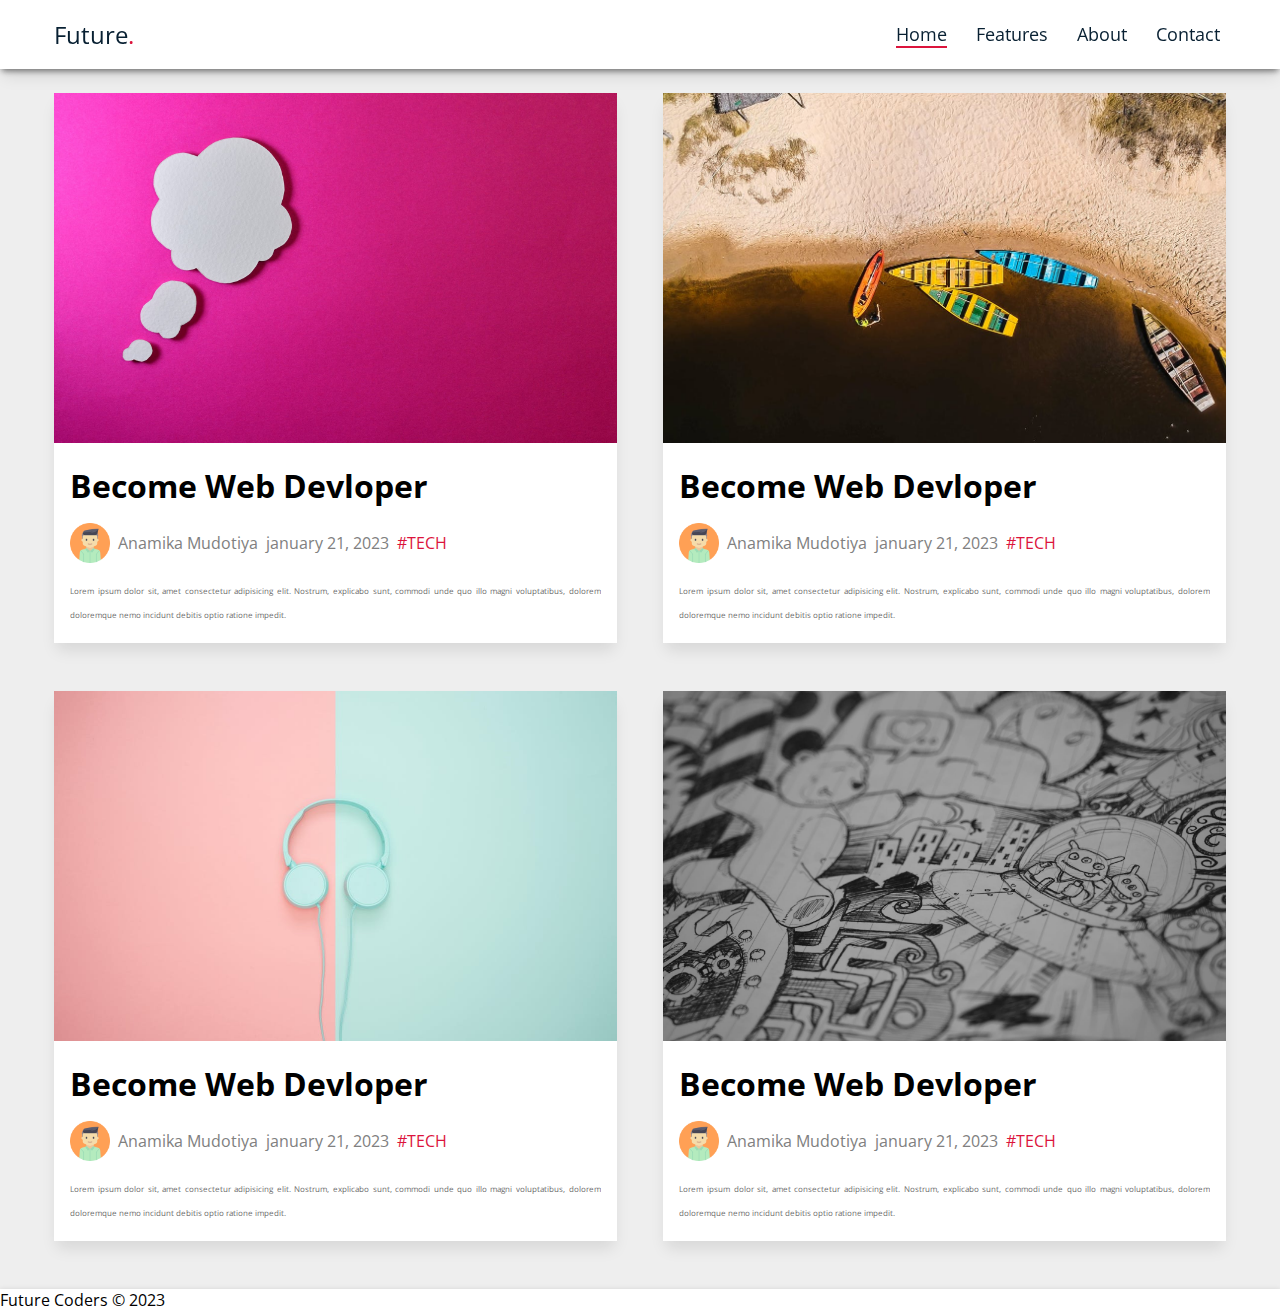
<file: simple-blog_website/index.html>
<!DOCTYPE html>
<html lang="en">

<head>
    <meta charset="UTF-8">
    <meta http-equiv="X-UA-Compatible" content="IE=edge">
    <meta name="viewport" content="width=device-width, initial-scale=1.0">
    <link rel="stylesheet" , type="text/css" , href="css/style.css">
    <link rel="stylesheet" href="https://cdnjs.cloudflare.com/ajax/libs/font-awesome/6.2.1/css/all.min.css"
        integrity="sha512-MV7K8+y+gLIBoVD59lQIYicR65iaqukzvf/nwasF0nqhPay5w/9lJmVM2hMDcnK1OnMGCdVK+iQrJ7lzPJQd1w=="
        crossorigin="anonymous" referrerpolicy="no-referrer" />
    <title>Simple Blog Website</title>
</head>

<body>
    <!-- Navigation starts -->
    <header>
        <div class="container header">

            <a href="#" class="logo">Future<span>.</span></a>
            <div class="menuToggle">
                <i class="fas fa-bars"></i>
            </div>

            <ul class="navigation">
                <li><a href="#" class="active">Home</a></li>
                <li><a href="#">Features</a></li>
                <li><a href="#">About</a></li>
                <li><a href="#">Contact</a></li>
            </ul>
        </div>
    </header>
    <!-- Navigation ends -->

    <!-- main content starts here  -->
    <div class="container main">
        <!-- Column 1 -->
        <div class="col">
            <div class="post">
                <img class="post-img" src="./imgs/post1.jpeg" alt="post1 ">
                <div class="post-info">
                    <h1>Become Web Devloper</h1>
                    <div class="user-info">
                        <img src="./imgs/avatar.png" alt="its me">
                        <span>Anamika Mudotiya</span>
                        <span>january 21, 2023</span>
                        <span>#TECH</span>
                    </div>
                    <p>Lorem ipsum dolor sit, amet consectetur adipisicing elit. Nostrum, explicabo sunt, commodi unde
                        quo illo magni voluptatibus, dolorem doloremque nemo incidunt debitis optio ratione impedit.</p>
                </div>
            </div>
            <div class="post">
                <img class="post-img" src="./imgs/post2.jpeg" alt="post2 ">
                <div class="post-info">
                    <h1>Become Web Devloper</h1>
                    <div class="user-info">
                        <img src="./imgs/avatar.png" alt="its me">
                        <span>Anamika Mudotiya</span>
                        <span>january 21, 2023</span>
                        <span>#TECH</span>
                    </div>
                    <p>Lorem ipsum dolor sit, amet consectetur adipisicing elit. Nostrum, explicabo sunt, commodi unde
                        quo illo magni voluptatibus, dolorem doloremque nemo incidunt debitis optio ratione impedit.</p>
                </div>
            </div>
        </div>
        <!--Column 2-->
        <div class="col">
            <div class="post">
                <img class="post-img" src="./imgs/post3.jpeg" alt="post3 ">
                <div class="post-info">
                    <h1>Become Web Devloper</h1>
                    <div class="user-info">
                        <img src="./imgs/avatar.png" alt="its me">
                        <span>Anamika Mudotiya</span>
                        <span>january 21, 2023</span>
                        <span>#TECH</span>
                    </div>
                    <p>Lorem ipsum dolor sit, amet consectetur adipisicing elit. Nostrum, explicabo sunt, commodi unde
                        quo illo magni voluptatibus, dolorem doloremque nemo incidunt debitis optio ratione impedit.</p>
                </div>
            </div>
            <div class="post">
                <img class="post-img" src="./imgs/post4.jpg" alt="post4 ">
                <div class="post-info">
                    <h1>Become Web Devloper</h1>
                    <div class="user-info">
                        <img src="./imgs/avatar.png" alt="its me">
                        <span>Anamika Mudotiya</span>
                        <span>january 21, 2023</span>
                        <span>#TECH</span>
                    </div>
                    <p>Lorem ipsum dolor sit, amet consectetur adipisicing elit. Nostrum, explicabo sunt, commodi unde
                        quo illo magni voluptatibus, dolorem doloremque nemo incidunt debitis optio ratione impedit.</p>
                </div>
            </div>
        </div>
    </div>
    <!-- main content ends here  -->

    <!--Footer starts-->
    <footer>
        <div>
            <p>Future Coders &copy; 2023</p>
        </div>
    </footer>
    <!--Footer ends-->
</body>

</html>
</file>
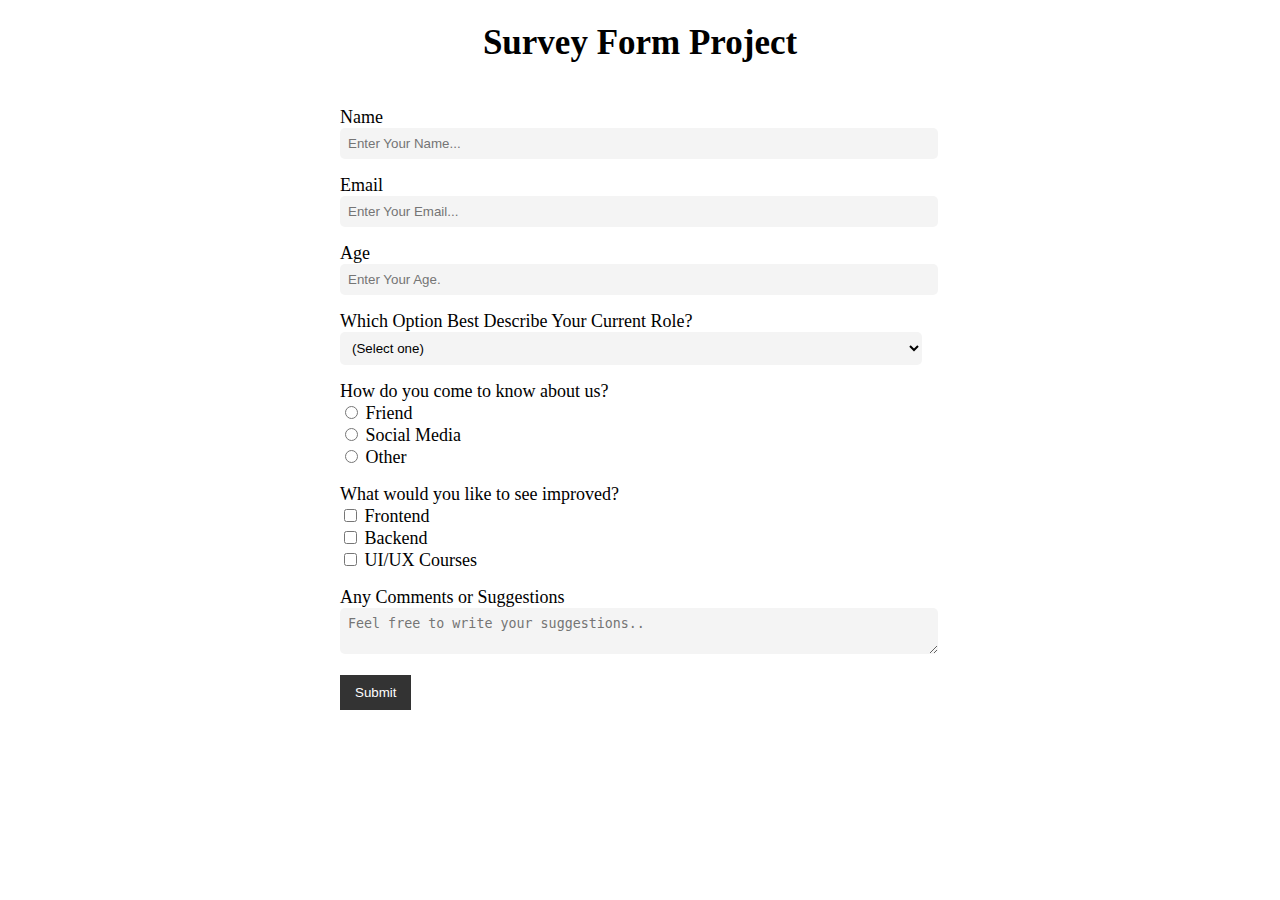
<file: survey-form-htmlcss/index.html>
<!DOCTYPE html>
<html lang="en">

<head>
    <meta charset="UTF-8">
    <meta http-equiv="X-UA-Compatible" content="IE=edge">
    <meta name="viewport" content="width=device-width, initial-scale=1.0">
    <link rel="stylesheet" href="css/style.css" type="text/css">
    <title>Survey-Form | index</title>
</head>

<body>
    <h1>Survey Form Project</h1>

    <form class="survey-form">

        <div class="form-group">
            <label>Name <input id="name" type="text" placeholder="Enter Your Name..." required></label>
        </div>

        <div class="form-group">
            <label>Email <input id="email" type="email" placeholder="Enter Your Email..." required></label>
        </div>

        <div class="form-group">
            <label>Age <input id="age" type="number" placeholder="Enter Your Age." min="16" max="120"></label>
        </div>
        <div class="form-group">
            <label> Which Option Best Describe Your Current Role? <select id="dropdown">
                    <option>(Select one)</option>
                    <option>Student</option>
                    <option>Full time Role</option>
                    <option>Part time Role</option>
                    <option>Other</option>
                </select>
            </label>
        </div>

        <div class="form-group">
            <label>How do you come to know about us? </label>
            <label><input type="radio" value="friend" name="radio"> Friend</label>
            <label><input type="radio" value="social media" name="radio"> Social Media</label>
            <label><input type="radio" value="other" name="radio"> Other</label>
        </div>

        <div class="form-group">
            <label>What would you like to see improved? </label>
            <label> <input type="checkbox" value="check"> Frontend</label>
            <label> <input type="checkbox" value="check"> Backend</label>
            <label><input type="checkbox" value="check"> UI/UX Courses </label>
        </div>

        <div class="form-group">
            <label>Any Comments or Suggestions <textarea
                    placeholder="Feel free to write your suggestions.."></textarea></label>
        </div>
        <div class="form-group">
            <button id="submit">Submit</button>
        </div>
    </form>
    </div>
</body>

</html>
</file>
<file: simple-blog_website/css/style.css>
@import url('https://fonts.googleapis.com/css2?family=Amatic+SC:wght@700&family=Open+Sans:wght@400;700;800&display=swap');

 * {
     padding: 0;
     margin: 0;
     box-sizing: border-box;
     font-family: 'Open Sans', sans-serif;
 }

 body {
     background-color: #eee;
 }

 .container {
     max-width: 1200px;
     width: 100%;
     margin: 0 auto;
 }

 /*  navigation and header */

 .container.header {
     display: flex;
     align-items: center;
     justify-content: space-between;
     padding: 1rem 0.875rem;
 }

 .menuToggle {
     display: none;
 }

 header {
     background-color: #fff;
     box-shadow: rgba(0, 0, 0, 0.1) 0px 10px 15px -3px, rgba(0, 0, 0, 0.5) 0px 4px 6px -2px;
     position: sticky;
     top: 0;
     z-index: 90;
 }

 a {
     text-decoration: none;
     color: #082032;
 }

 .header .logo {
     font-size: 1.5rem;
 }

 .header .logo span {
     color: crimson;
 }

 .header .navigation {
     list-style: none;
     display: flex;
 }

 .header .navigation li {
     margin-left: 1rem;
     font-size: 1.1rem;
     padding: 0.4rem;
 }

 .header .navigation li .active {
     border-bottom: 2px solid crimson;
 }

 .header .navigation li:hover {
     border-bottom: 2px solid crimson;
 }

 /* main & posts */

 .main .col {
     width: 48%;
 }

 .post .post-img {
     width: 100%;
     height: 350px;
     object-fit: cover;
 }

 .user-info {
     display: flex;
     align-items: center;
     margin: 1rem 0;
 }

 .user-info span {
     margin-left: 0.5rem;
     color: gray;
 }

 .user-info img {
     width: 2.5rem;
 }

 .user-info span:nth-child(4) {
     color: crimson;

 }

 .post p {
     font-size: 0.5rem;
     line-height: 1.5rem;
     opacity: 0.6;
     text-align: justify
 }

 .post {
     background-color: #fff;
     box-shadow: rgba(0, 0, 0, 0.1) 0px 10px 15px -3px;
     margin-top: 3rem;
 }

 .post-info {
     padding: 1rem;
 }

 .container.main {
     display: flex;
     justify-content: space-between;
     padding: 0 0.875rem;
     margin-top: -1.5rem;
 }

 .post-info h1:hover {
     text-decoration: underline;
     cursor: pointer;
 }

 footer {
     margin-top: 3rem;
     background-color: #fff;
     box-shadow: 0px 0 5px rgba(0, 0, 0, 0.1);
 }

 .container.footer {
     text-align: center;
     padding: 1rem 0.875rem;

 }

 @media(max-width: 800px) {

     .header .navigation {
         display: none;
     }

     .header .menuToggle {
         display: flex;
         font-size: 1.3rem;
         cursor: pointer;
     }

     .container.main {
         display: flex;
         flex-direction: column;
     }

     .main .col {
         width: 100%;
     }
 }
</file>
<file: survey-form-htmlcss/css/style.css>
body {
    padding: 0;
    margin: 0;
    font-size: 18px;
    background: url('https://img.freepik.com/free-photo/high-angle-uncompleted-voting-questionnaire_23-2148265549.jpg?w=2000');
}

h1 {
    text-align: center;
    font-size: 35px;
}

.survey-form {
    padding: 20px;
    background-color: white;
    width: 600px;
    margin: auto;
    margin-bottom: 18px;
    border-radius: 5px;
}

.survey-form .form-group {
    padding-bottom: 15px;
}

.survey-form .form-group label {
    display: block;
    margin-bottom: 1px;
}

.survey-form #name,
#email,
textarea {
    padding: 8px;
    width: 97%;
    border-radius: 5px;
    border: none;
    background-color: #f4f4f4;
}

#submit {
    background-color: #333;
    color: #fff;
    padding: 10px 15px;
    border: none;
}

#age,
#dropdown {
    padding: 8px;
    width: 97%;
    border-radius: 5px;
    border: none;
    background-color: #f4f4f4;
}
</file>
